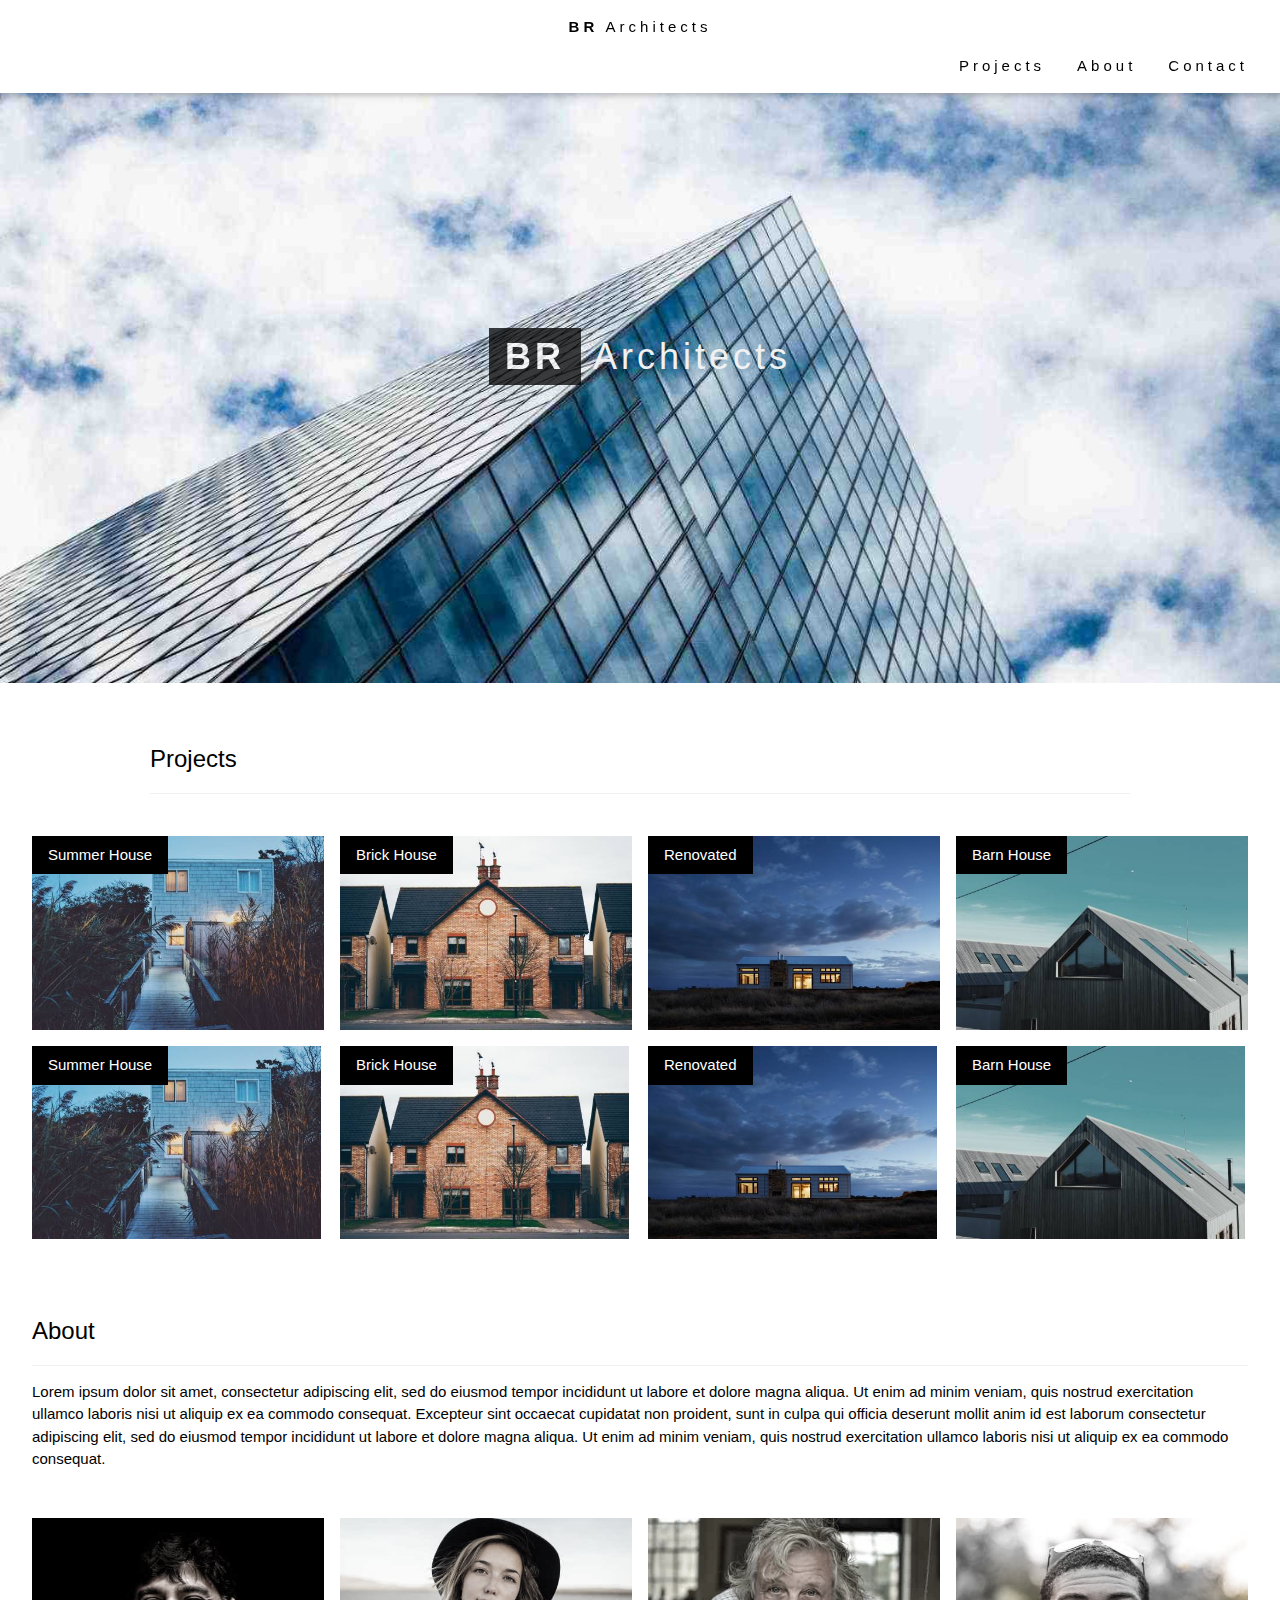
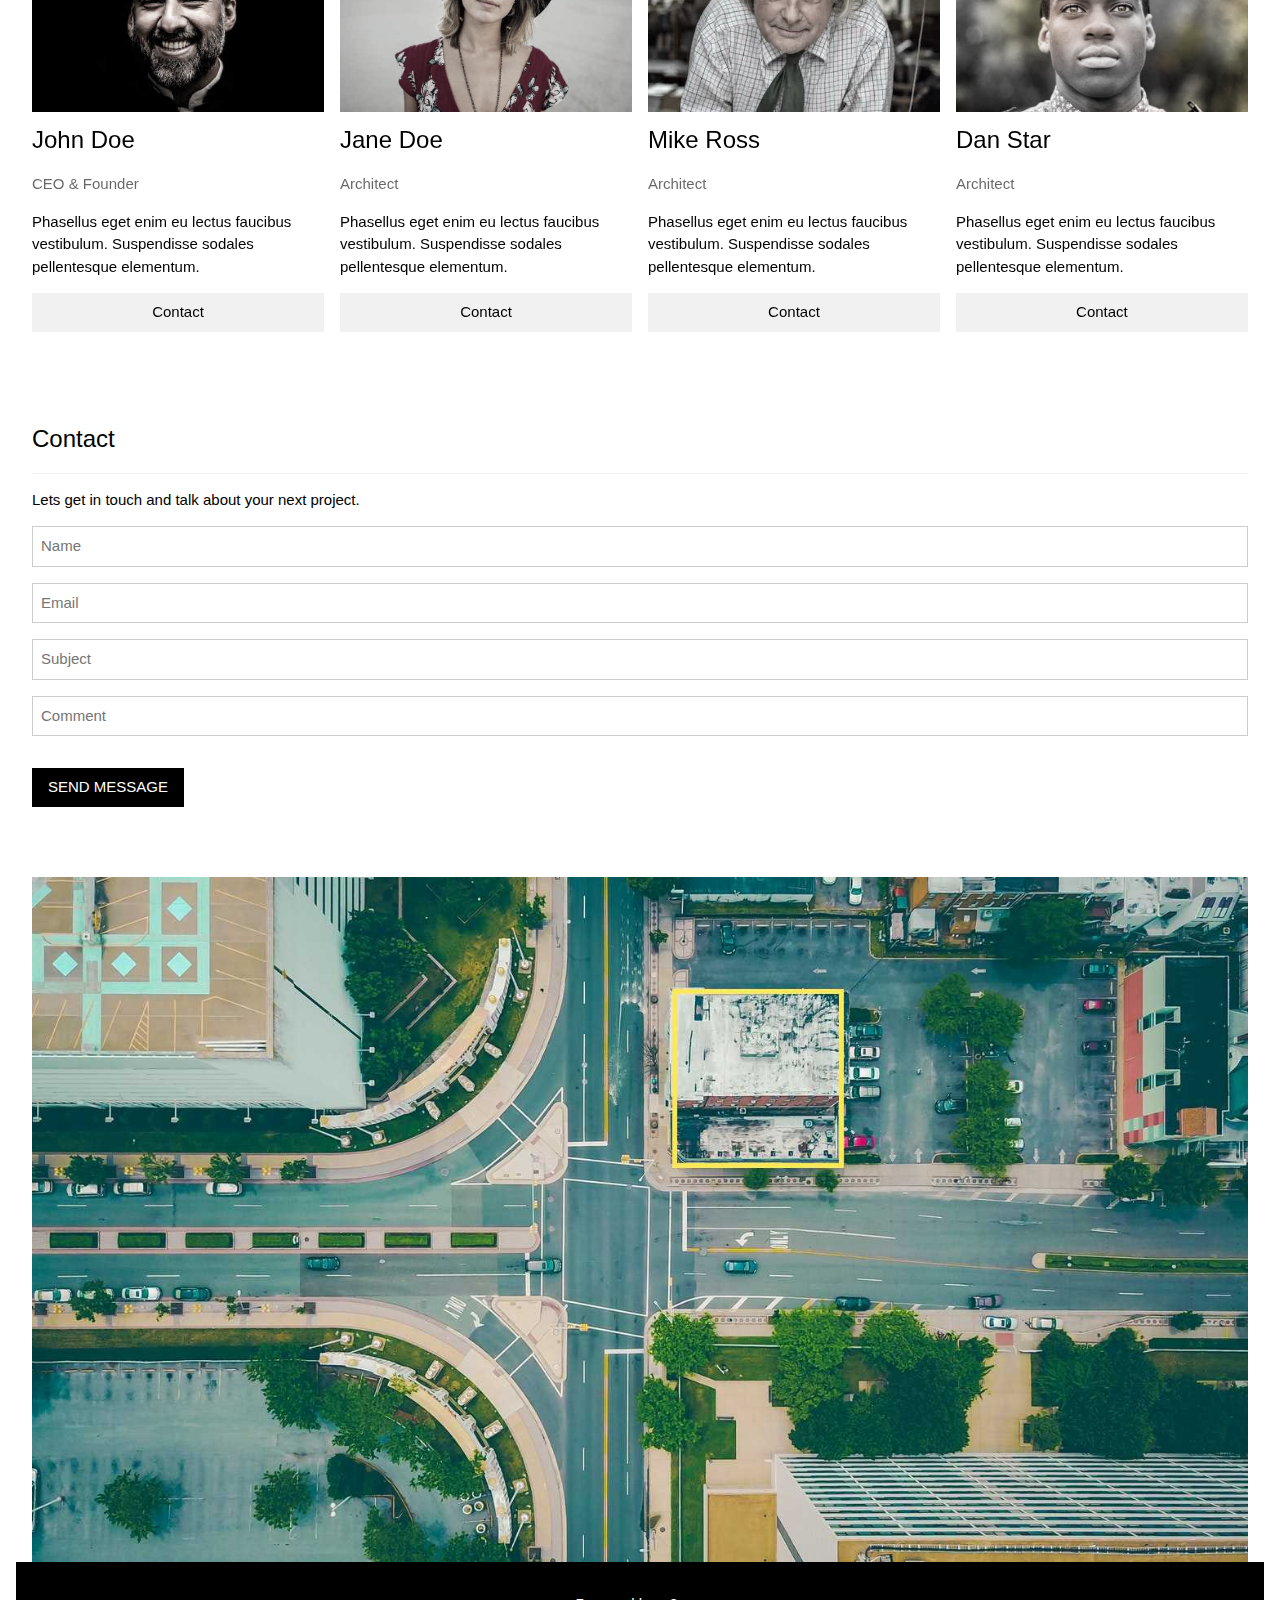
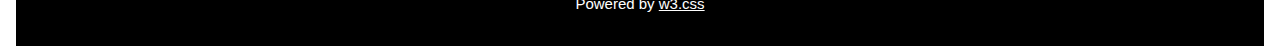
<file: exercise1/index.html>
<!DOCTYPE html>
<html>
    <head>
        <title>My CSS template</title>
        <meta charset="UTF-8">
        <meta name="viewport" content="width=device-width, initia;l-scale=1">
        <link rel="stylesheet" href="./styles/styles.css">
    </head>

    <body>


        <!-- Navbar (sit on top) -->
        <div class="w3-top">
            <div class="w3-bar w3-white w3-wide w3-padding w3-card">
                <a href="#home" class="w3-bar item w3-button"><b>BR</b> Architects</b></a>
                <!-- Float links to the right. Hide them on small screens -->
                <div class="w3-right w3-hide-small">
                    <a href="#projects" class="w3-bar-item w3-button">Projects</a>
                    <a href="#about" class="w3-bar-item w3-button">About</a>
                    <a href="#contact" class="w3-bar-item w3-button">Contact</a>
                </div>
            </div>
        </div>

        <!-- Header -->
        <header class="w3-display-container w3-content w3-wide" style="max-width:1500px;" id="home">
            <img class="w3-image" src="./images/architect.jpg" alt="Architecture" width="1500" height="800">
            <div class="w3-display-middle w3-margin-top w3-center">
              <h1 class="w3-xxlarge w3-text-white"><span class="w3-padding w3-black w3-opacity-min"><b>BR</b></span> <span class="w3-hide-small w3-text-light-grey">Architects</span></h1>
            </div>
        </header>

        <!-- Page content -->
        <div class="w3-container w3-padding32" id="max-width:1564px">

            <!-- Project Section -->
            <div class="w3-content w3-padding-32" id="projects">
                <h3 class="w3-border-bottom w3-border-light-grey w3-padding-16">Projects</h3>
            </div>

        <div class="w3-row-padding">
            <div class="w3-col l3 m6 w3-margin-bottom">
                <div class="w3-display-container">
                  <div class="w3-display-topleft w3-black w3-padding">Summer House</div>
                  <img src="./images/summerhouse.jpg" alt="House" style="width:100%">
                </div>
            </div>
            <div class="w3-col l3 m6 w3-margin-bottom">
                <div class="w3-display-container">
                  <div class="w3-display-topleft w3-black w3-padding">Brick House</div>
                  <img src="./images/brickhouse.jpg" alt="House" style="width:100%">
                </div>
            </div>
            <div class="w3-col l3 m6 w3-margin-bottom">
                <div class="w3-display-container">
                  <div class="w3-display-topleft w3-black w3-padding">Renovated</div>
                  <img src="./images/renovated.jpg" alt="House" style="width:100%">
                </div>
              </div>
            <div class="w3-col l3 m6 w3-margin-bottom">
                <div class="w3-display-container">
                  <div class="w3-display-topleft w3-black w3-padding">Barn House</div>
                  <img src="./images/barnhouse.jpg" alt="House" style="width:100%">
                </div>
            </div>
        </div>
        <div class="w3-row-padding">
            <div class="w3-col l3 m6 w3-margin-bottom">
              <div class="w3-display-container">
                <div class="w3-display-topleft w3-black w3-padding">Summer House</div>
                <img src="./images/summerhouse.jpg" alt="House" style="width:99%">
              </div>
            </div>
            <div class="w3-col l3 m6 w3-margin-bottom">
              <div class="w3-display-container">
                <div class="w3-display-topleft w3-black w3-padding">Brick House</div>
                <img src="./images/brickhouse.jpg" alt="House" style="width:99%">
              </div>
            </div>
            <div class="w3-col l3 m6 w3-margin-bottom">
              <div class="w3-display-container">
                <div class="w3-display-topleft w3-black w3-padding">Renovated</div>
                <img src="./images/renovated.jpg" alt="House" style="width:99%">
              </div>
            </div>
            <div class="w3-col l3 m6 w3-margin-bottom">
              <div class="w3-display-container">
                <div class="w3-display-topleft w3-black w3-padding">Barn House</div>
                <img src="./images/barnhouse.jpg" alt="House" style="width:99%">
              </div>
            </div>
        </div>

        <!-- About Section -->
        <div class="w3-container w3-padding-32" id="about">
            <h3 class="w3-border-bottom w3-border-light-grey w3-padding-16">About</h3>
            <p>Lorem ipsum dolor sit amet, consectetur adipiscing elit, sed do eiusmod tempor incididunt ut labore et dolore magna aliqua. Ut enim ad minim veniam, quis nostrud exercitation ullamco laboris nisi ut aliquip ex ea commodo consequat. Excepteur sint
              occaecat cupidatat non proident, sunt in culpa qui officia deserunt mollit anim id est laborum consectetur adipiscing elit, sed do eiusmod tempor incididunt ut labore et dolore magna aliqua. Ut enim ad minim veniam, quis nostrud exercitation ullamco
              laboris nisi ut aliquip ex ea commodo consequat.
            </p>
        </div>

        <div class="w3-row-padding w3-grayscale">
            <div class="w3-col l3 m6 w3-margin-bottom">
              <img src="./images/johndoe.jpg" alt="John" style="width:100%">
              <h3>John Doe</h3>
              <p class="w3-opacity">CEO & Founder</p>
              <p>Phasellus eget enim eu lectus faucibus vestibulum. Suspendisse sodales pellentesque elementum.</p>
              <p><button class="w3-button w3-light-grey w3-block">Contact</button></p>
            </div>
            <div class="w3-col l3 m6 w3-margin-bottom">
              <img src="./images/janedoe.jpg" alt="Jane" style="width:100%">
              <h3>Jane Doe</h3>
              <p class="w3-opacity">Architect</p>
              <p>Phasellus eget enim eu lectus faucibus vestibulum. Suspendisse sodales pellentesque elementum.</p>
              <p><button class="w3-button w3-light-grey w3-block">Contact</button></p>
            </div>
            <div class="w3-col l3 m6 w3-margin-bottom">
                <img src="./images/mikeross.jpg" alt="Mike" style="width:100%">
                <h3>Mike Ross</h3>
                <p class="w3-opacity">Architect</p>
                <p>Phasellus eget enim eu lectus faucibus vestibulum. Suspendisse sodales pellentesque elementum.</p>
                <p><button class="w3-button w3-light-grey w3-block">Contact</button></p>
              </div>
              <div class="w3-col l3 m6 w3-margin-bottom">
                <img src="./images/danstar.jpg" alt="Dan" style="width:100%">
                <h3>Dan Star</h3>
                <p class="w3-opacity">Architect</p>
                <p>Phasellus eget enim eu lectus faucibus vestibulum. Suspendisse sodales pellentesque elementum.</p>
                <p><button class="w3-button w3-light-grey w3-block">Contact</button></p>
              </div>
            </div>    

        <!-- Contact Section -->
        <div class="w3-container w3-padding-32" id="contact">
            <h3 class="w3-border-bottom w3-border-light-grey w3-padding-16">Contact</h3>
            <p>Lets get in touch and talk about your next project.</p>
            <form action="/action_page.php" target="_blank">
              <input class="w3-input w3-border" type="text" placeholder="Name" required name="Name">
              <input class="w3-input w3-section w3-border" type="text" placeholder="Email" required name="Email">
              <input class="w3-input w3-section w3-border" type="text" placeholder="Subject" required name="Subject">
              <input class="w3-input w3-section w3-border" type="text" placeholder="Comment" required name="Comment">
              <button class="w3-button w3-black w3-section" type="submit">
                <i class="fa fa-paper-plane"></i> SEND MESSAGE
              </button>
            </form>
        </div>
        <br>

<!-- Image of location/map -->
<div class="w3-container">
    <img src="./images/map.jpg" class="w3-image" style="width:100%">
</div>
  

<!-- End page content -->

<!-- Footer -->
<footer class="w3-center w3-black w3-padding-16">
    <p>Powered by <a href="https://www.w3schools.com/w3css/default.asp" title="W3.CSS" target="_blank" class="w3-hover-text-green">w3.css</a></p>
</footer>

        
    </body>
</html>
</file>
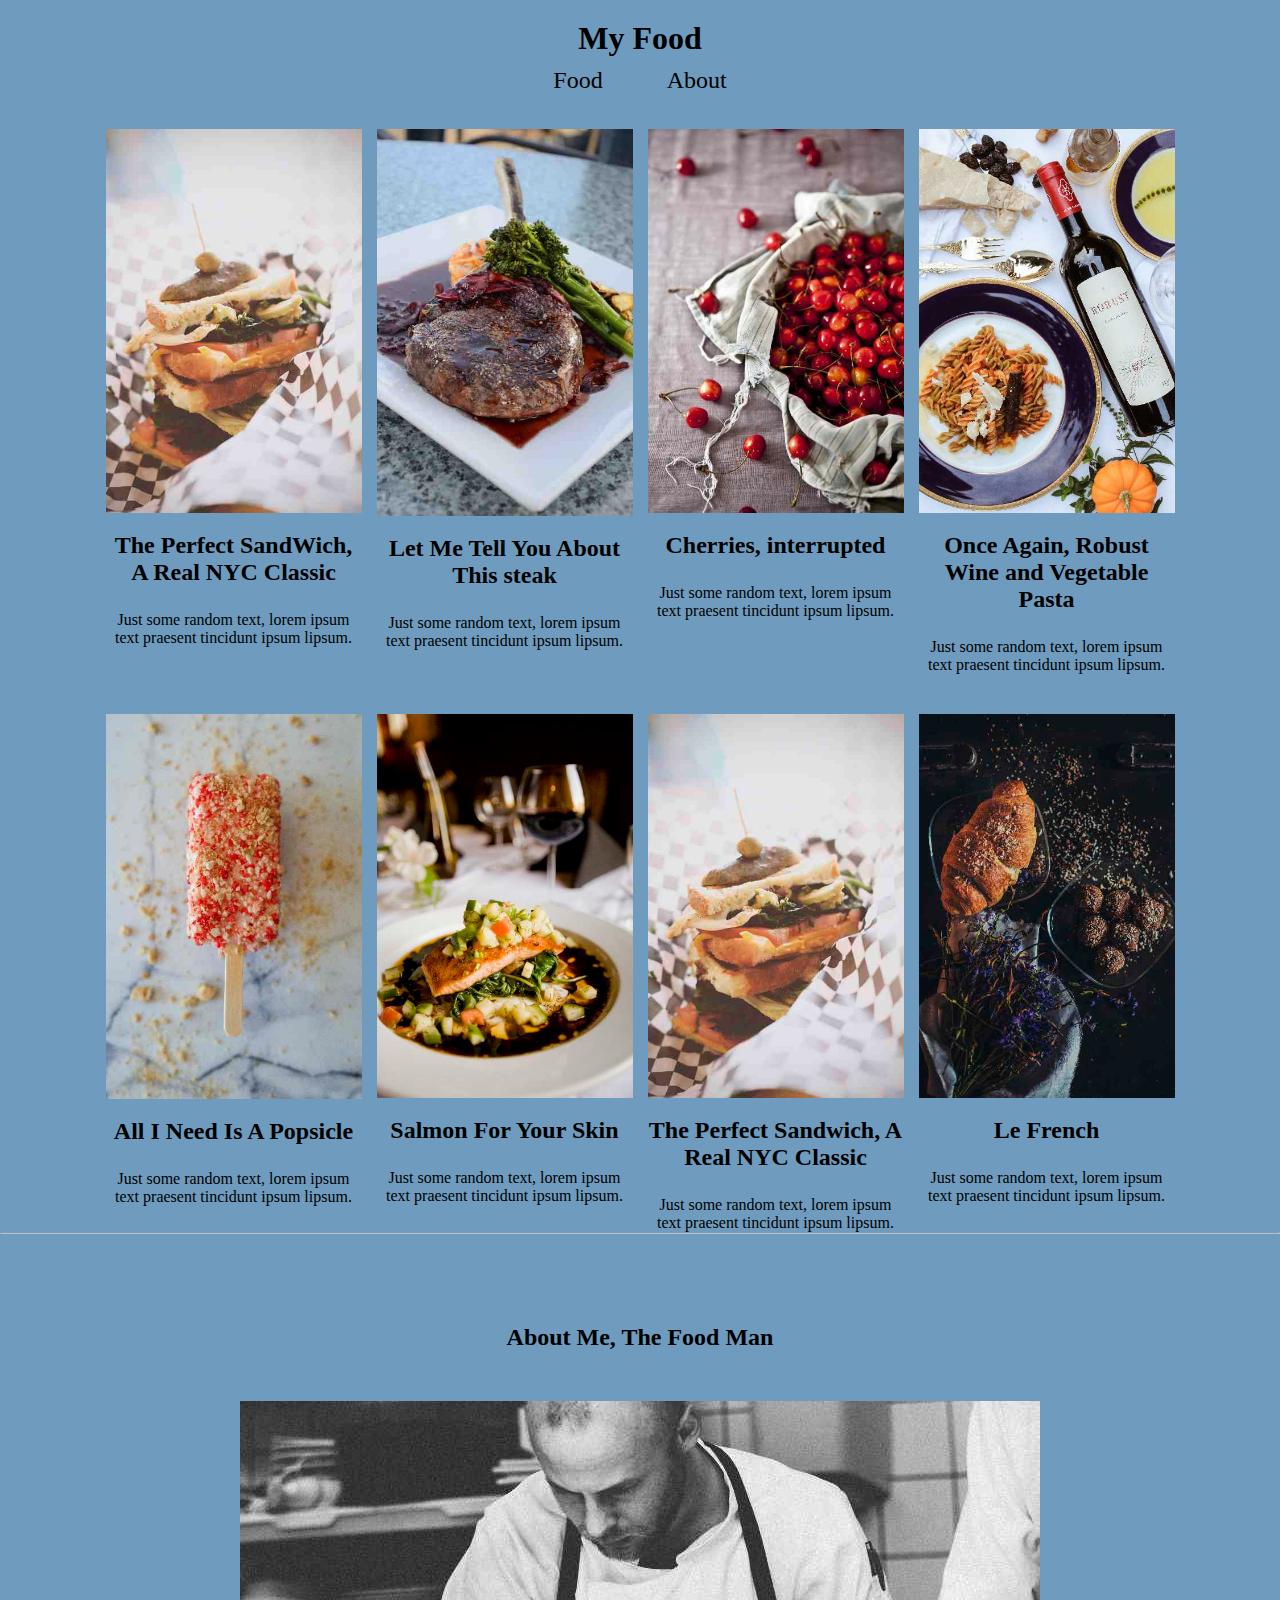
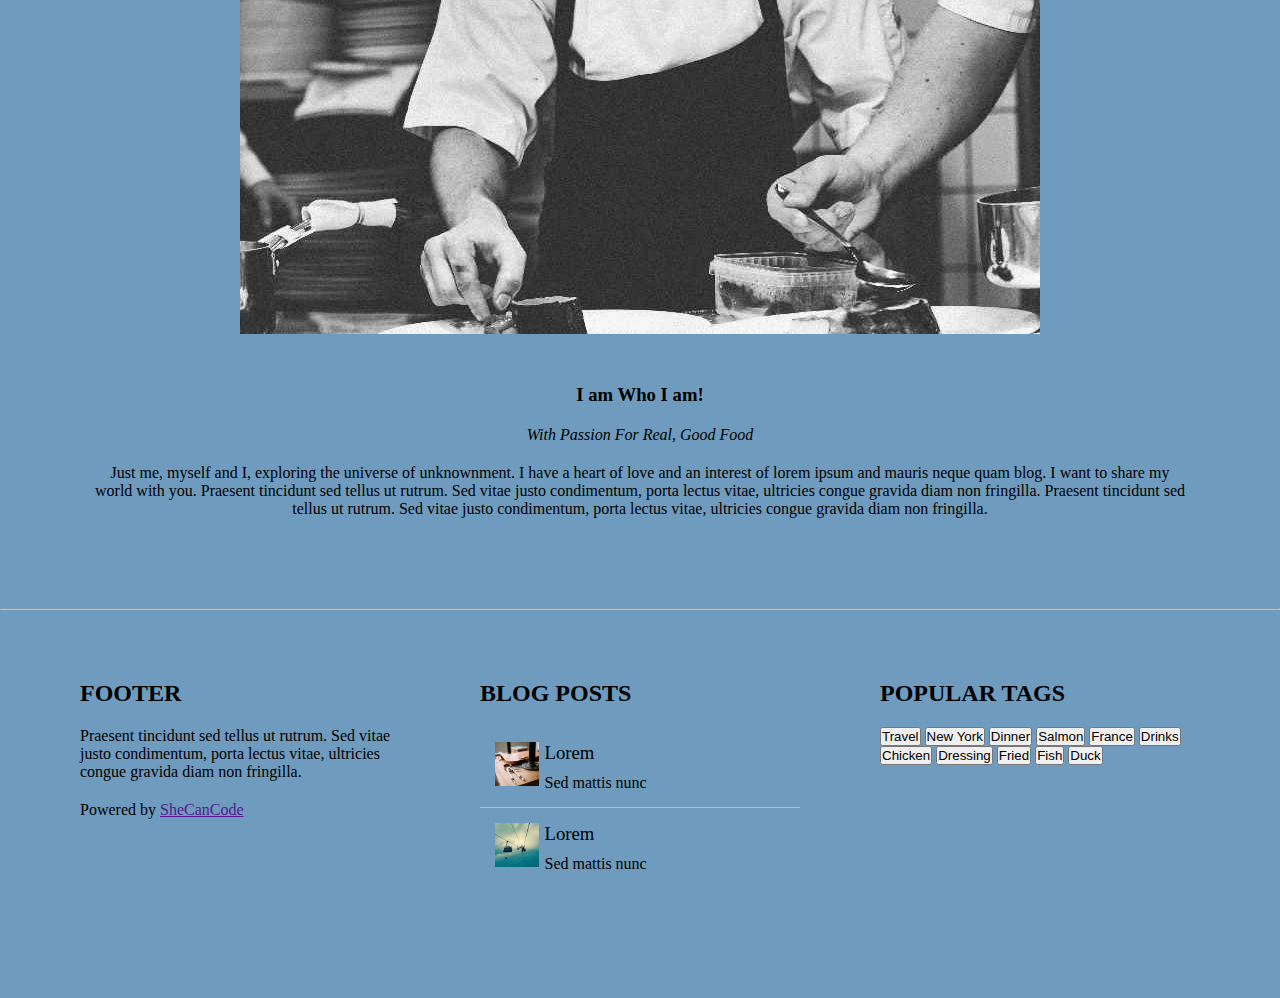
<file: My Blog/index.html>
<!DOCTYPE html>
<html>
    <head>
        <title>My Blog </title>
        <link rel="stylesheet" href="./styles/style.css"/>
        <link rel="stylesheet" href="./styles/footer.css"/>

    </head>
    <body>
        <!-- The navigation bar -->
        <div id="header">
            <h1> My Food</h1>
            <nav>
                <a href="">Food</a>
                <a href="">About</a>
            </nav>
        </div>


        <!-- Food List section-->
        <section id="food-section">
            <div id="list-items">
                <div id="first-card" class="card">
                    <img src="./images/sandwich.jpg" alt=""/>
                    <h2>The Perfect SandWich, A Real NYC Classic</h2>
                    <p>Just some random text, lorem ipsum text praesent tincidunt ipsum lipsum.</p>
                </div>
                <div class="card">
                    <img src="./images/steak.jpg" alt=""/>
                    <h2>Let Me Tell You About This steak</h2>
                    <p>Just some random text, lorem ipsum text praesent tincidunt ipsum lipsum.</p>
                </div>
                <div class="card">
                    <img src="./images/cherries.jpg" alt=""/>
                    <h2>Cherries, interrupted</h2>
                    <p>Just some random text, lorem ipsum text praesent tincidunt ipsum lipsum.</p>
                </div>
                <div class="card">
                    <img src="./images/wine.jpg" alt=""/>
                    <h2>Once Again, Robust Wine and Vegetable Pasta</h2>
                    <p>Just some random text, lorem ipsum text praesent tincidunt ipsum lipsum.</p>
                </div>
                <div class="card">
                    <img src="./images/popsicle.jpg" alt=""/>
                    <h2>All I Need Is A Popsicle</h2>
                    <p>Just some random text, lorem ipsum text praesent tincidunt ipsum lipsum.</p>
                </div>
                <div class="card">
                    <img src="./images/salmon.jpg" alt="" />
					<h2>Salmon For Your Skin</h2>
					<p>Just some random text, lorem ipsum text praesent tincidunt ipsum lipsum.</p>

                </div>
                <div class="card">
					<img src="./images/sandwich.jpg" alt="" />
					<h2>The Perfect Sandwich, A Real NYC Classic</h2>
					<p>Just some random text, lorem ipsum text praesent tincidunt ipsum lipsum.</p>
				</div>	
				<div class="card">
					<img src="./images/croissant.jpg" alt="" />
					<h2>Le French</h2>
					<p>Just some random text, lorem ipsum text praesent tincidunt ipsum lipsum.</p>
				</div>
            </div>
        </section>

		<hr style="opacity: 0.5; "/>



        <!-- ABOUT US SECTION -->
        <section id="about-section">
            <h2>About Me, The Food Man</h2>
            <img src="./images/chef.jpg" alt="Chefs cooking some tea"/>
            <div class="about-description">
                <h3> I am Who I am!</h3>
                <i>With Passion For Real, Good Food</i>
                <p> Just me, myself and I, exploring the universe of unknownment. I have a heart of  love and an interest of lorem ipsum and mauris neque quam blog. I want to share my world with you. Praesent tincidunt sed tellus ut rutrum. Sed vitae justo condimentum, porta lectus vitae, ultricies congue gravida diam non fringilla. Praesent tincidunt sed tellus ut rutrum. Sed vitae justo condimentum, porta lectus vitae, ultricies congue gravida diam non fringilla.
				</p>	
			</div>
		</section>


        <!-- FOOTER PART-->
        <hr style="opacity: 0.5;"/>
        <footer>
            <div class="first-part">
                <h2>FOOTER</h2>
                <p>Praesent tincidunt sed tellus ut rutrum. Sed vitae justo condimentum, porta lectus vitae, ultricies congue gravida diam non fringilla.</p>
                <p>
                        Powered by <a href="">SheCanCode</a>
                </p>
            </div>
            <div class="second-part">
				<h2>BLOG POSTS</h2>
				<div class="blogs">
					<div style="border-bottom: 1px solid rgb(185, 185, 185);">
						<img src="./images/workshop.jpg" alt="" />
						<div >
							<h3>Lorem</h3>
							<p>Sed mattis nunc</p>
						</div>
					</div>
					<div>
						<img src="./images/gondol.jpg" alt="" />
						<div>
							<h3>Lorem</h3>
							<p>Sed mattis nunc</p>
						</div>
					</div>
				</div>
			</div>
            <div class="third-part">
                <h2>POPULAR TAGS</h2>
                <div>
                    <button>Travel</button>
						<button>New York</button>
						<button>Dinner</button>
						<button>Salmon</button>
						<button>France</button>
						<button>Drinks</button>
						<button>Chicken</button>
						<button>Dressing</button>
						<button>Fried</button>
						<button>Fish</button>
						<button>Duck</button>
                </div>
            </div>
        </footer>
    </body>
		
		
		
		
								
</html>
</file>
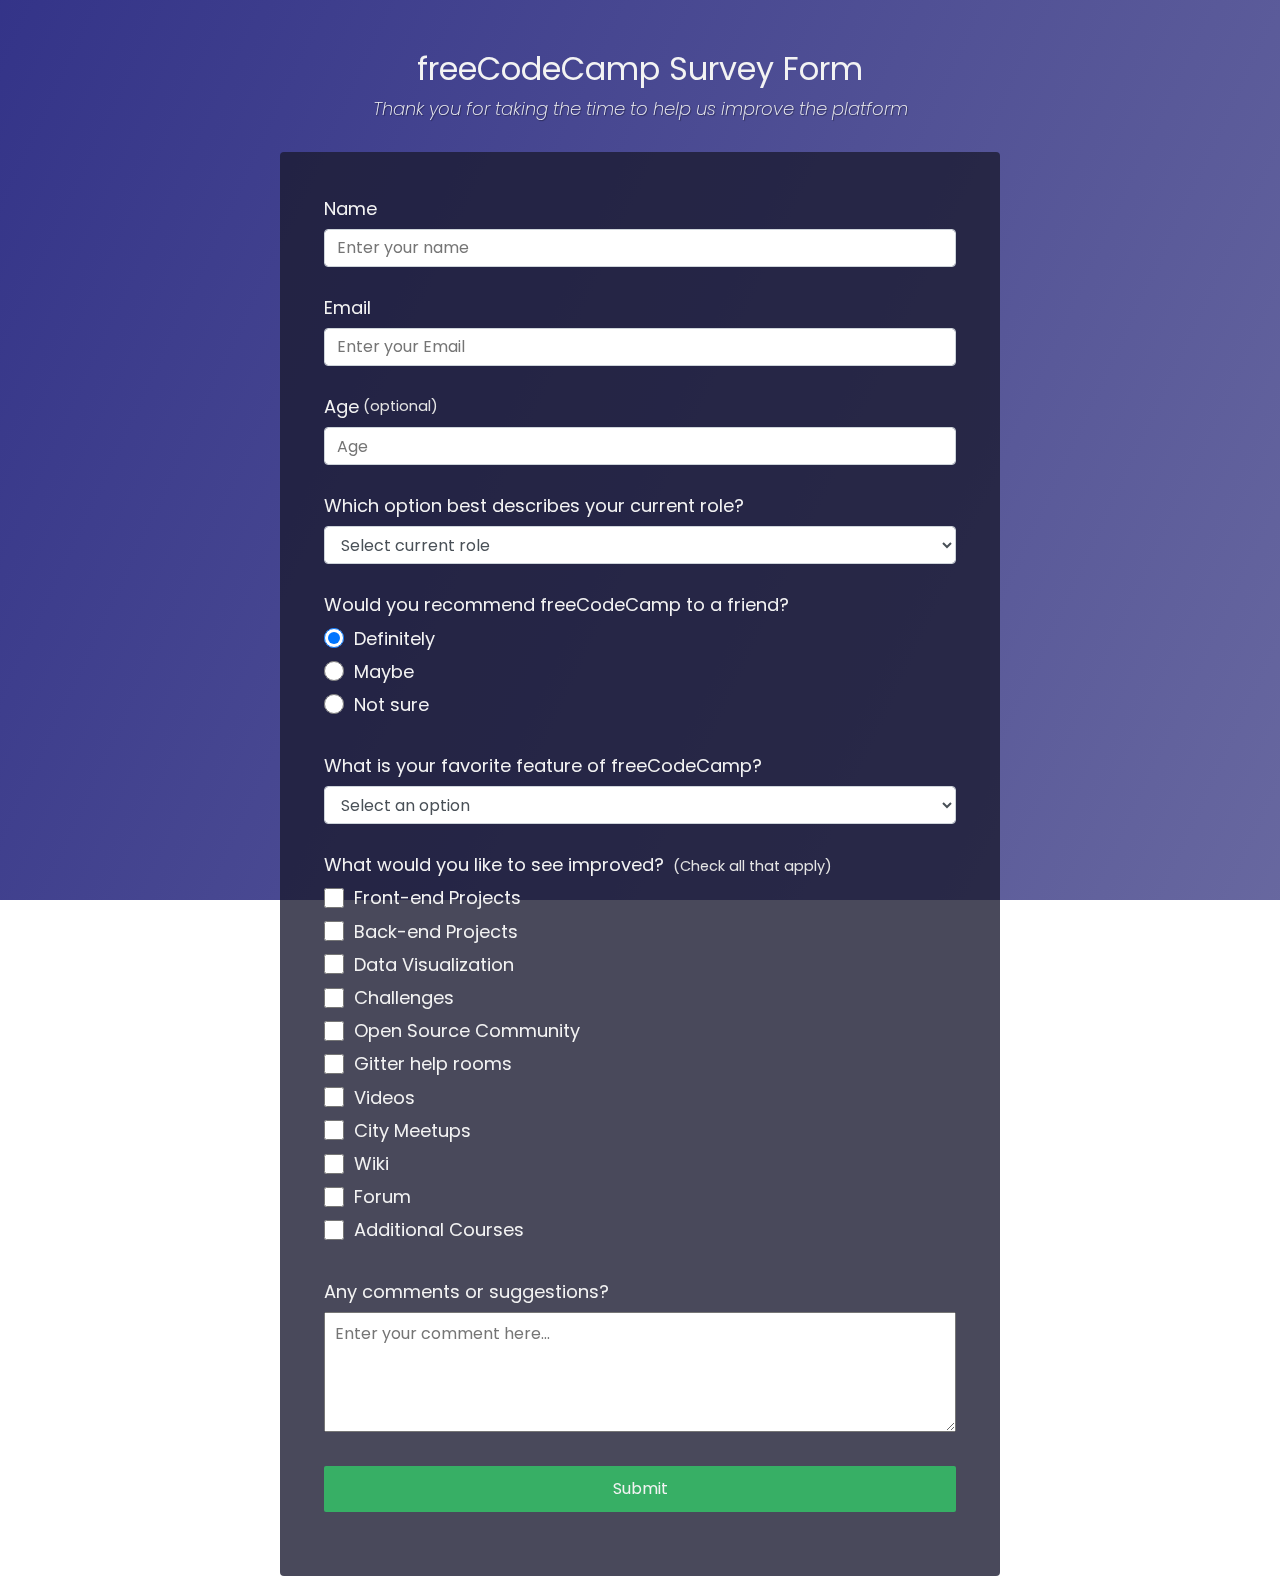
<file: Survey-project/hi.html>
<!DOCTYPE html>
<html>
  <head>
    <link rel="stylesheet" href="hi.css" />
  </head>
  <body>
    <div class="container">
      <header class="header">
        <h1 id="title" class="text-center">freeCodeCamp Survey Form</h1>
        <p id="description" class="description text-center">
          Thank you for taking the time to help us improve the platform
        </p>
      </header>
      <form id="survey-form">
        <div class="form-group">
          <label id="name-label" for="name">Name</label>
          <input
            type="text"
            name="name"
            id="name"
            class="form-control"
            placeholder="Enter your name"
            required
          />
        </div>
        <div class="form-group">
          <label id="email-label" for="email">Email</label>
          <input
            type="email"
            name="email"
            id="email"
            class="form-control"
            placeholder="Enter your Email"
            required
          />
        </div>
        <div class="form-group">
          <label id="number-label" for="number"
            >Age<span class="clue">(optional)</span></label
          >
          <input
            type="number"
            name="age"
            id="number"
            min="10"
            max="99"
            class="form-control"
            placeholder="Age"
          />
        </div>
        <div class="form-group">
          <p>Which option best describes your current role?</p>
          <select id="dropdown" name="role" class="form-control" required>
            <option disabled selected value>Select current role</option>
            <option value="student">Student</option>
            <option value="job">Full Time Job</option>
            <option value="learner">Full Time Learner</option>
            <option value="preferNo">Prefer not to say</option>
            <option value="other">Other</option>
          </select>
        </div>

        <div class="form-group">
          <p>Would you recommend freeCodeCamp to a friend?</p>
          <label>
            <input
              name="user-recommend"
              value="definitely"
              type="radio"
              class="input-radio"
              checked
            />Definitely</label
          >
          <label>
            <input
              name="user-recommend"
              value="maybe"
              type="radio"
              class="input-radio"
            />Maybe</label
          >

          <label
            ><input
              name="user-recommend"
              value="not-sure"
              type="radio"
              class="input-radio"
            />Not sure</label
          >
        </div>

        <div class="form-group">
          <p>What is your favorite feature of freeCodeCamp?</p>
          <select id="most-like" name="mostLike" class="form-control" required>
            <option disabled selected value>Select an option</option>
            <option value="challenges">Challenges</option>
            <option value="projects">Projects</option>
            <option value="community">Community</option>
            <option value="openSource">Open Source</option>
          </select>
        </div>

        <div class="form-group">
          <p>
            What would you like to see improved?
            <span class="clue">(Check all that apply)</span>
          </p>

          <label
            ><input
              name="prefer"
              value="front-end-projects"
              type="checkbox"
              class="input-checkbox"
            />Front-end Projects</label
          >
          <label>
            <input
              name="prefer"
              value="back-end-projects"
              type="checkbox"
              class="input-checkbox"
            />Back-end Projects</label
          >
          <label
            ><input
              name="prefer"
              value="data-visualization"
              type="checkbox"
              class="input-checkbox"
            />Data Visualization</label
          >
          <label
            ><input
              name="prefer"
              value="challenges"
              type="checkbox"
              class="input-checkbox"
            />Challenges</label
          >
          <label
            ><input
              name="prefer"
              value="open-source-community"
              type="checkbox"
              class="input-checkbox"
            />Open Source Community</label
          >
          <label
            ><input
              name="prefer"
              value="gitter-help-rooms"
              type="checkbox"
              class="input-checkbox"
            />Gitter help rooms</label
          >
          <label
            ><input
              name="prefer"
              value="videos"
              type="checkbox"
              class="input-checkbox"
            />Videos</label
          >
          <label
            ><input
              name="prefer"
              value="city-meetups"
              type="checkbox"
              class="input-checkbox"
            />City Meetups</label
          >
          <label
            ><input
              name="prefer"
              value="wiki"
              type="checkbox"
              class="input-checkbox"
            />Wiki</label
          >
          <label
            ><input
              name="prefer"
              value="forum"
              type="checkbox"
              class="input-checkbox"
            />Forum</label
          >
          <label
            ><input
              name="prefer"
              value="additional-courses"
              type="checkbox"
              class="input-checkbox"
            />Additional Courses</label
          >
        </div>

        <div class="form-group">
          <p>Any comments or suggestions?</p>
          <textarea
            id="comments"
            class="input-textarea"
            name="comment"
            placeholder="Enter your comment here..."
          ></textarea>
        </div>

        <div class="form-group">
          <button type="submit" id="submit" class="submit-button">
            Submit
          </button>
        </div>
      </form>
    </div>
  </body>
</html>
</file>
<file: exercise1/styles/styles.css>
html{
    box-sizing: border-box;
}*,*::before, *::after{box-sizing: inherit;}

html{
    -ms-text-size-adjust: 100%;-webkit-text-size-adjust: 100%;
}

body {
    margin: 0;
}

article, aside, details, figcaption, 
figure, footer, header, main, menu, nav, section{
    display: block;
} 

summary{
    display: list-item;
}
audio,canvas,progress,video {
    display: inline-block;
}
progress {
    vertical-align: baseline;
}
audio:not([controls]) {
    display: none;
    height: 0;
}
[hidden], template{
    display: none;
}
a {
    background-color: transparent;
}
a:active, a:hover{
    outline-width: 0;
}
abbr[title] {
    border-bottom: none;
    text-decoration: underline;
    text-decoration: underline dotted;
}
b, strong {
    font-weight: bolder;
}
dfn{
    font-style: italic;
}
mark {
    background: #ff0;
    color: #000;
}
small {
    font-size: 80%;
}
sub, sup {
    font-size: 75%;
    line-height: 0;
    position: relative;
    vertical-align: baseline;
}
sub {
    bottom: -0.25em;
}
sup {
    top: -0.5em;
}
figure{
    margin: 1em 40px;
}
img{
    border-style: none;
}
code, kbd, pre,samp {
    font-family: monospace;
    font-size: 1em;
}
hr{
    box-sizing: content-box;
    height: 0;
    overflow: visible;
}
button,input, select, textarea, optgroup{
    font: inherit;
    margin: 0;
}
optgroup {
    font-weight: bold;
}
button, input {
    overflow: visible;
}
button,select{
    text-transform: none;
}
button, [type=button], [type=reset], [type=submit] {
    -webkit-appearance: button;
}


button::-moz-focus-inner,[type=button]::-moz-focus-inner,[type=reset]::-moz-focus-inner,[type=submit]::-moz-focus-inner{border-style:none;padding:0}
button:-moz-focusring,[type=button]:-moz-focusring,[type=reset]:-moz-focusring,[type=submit]:-moz-focusring{outline:1px dotted ButtonText}
fieldset{border:1px solid #c0c0c0;margin:0 2px;padding:.35em .625em .75em}
legend{color:inherit;display:table;max-width:100%;padding:0;white-space:normal}textarea{overflow:auto}
[type=checkbox],[type=radio]{padding:0}
[type=number]::-webkit-inner-spin-button,[type=number]::-webkit-outer-spin-button{height:auto}
[type=search]{-webkit-appearance:textfield;outline-offset:-2px}
[type=search]::-webkit-search-decoration{-webkit-appearance:none}
::-webkit-file-upload-button{-webkit-appearance:button;font:inherit}
/* End extract */
html,body{font-family:Verdana,sans-serif;font-size:15px;line-height:1.5}html{overflow-x:hidden}
h1{font-size:36px}h2{font-size:30px}h3{font-size:24px}h4{font-size:20px}h5{font-size:18px}h6{font-size:16px}
.w3-serif{font-family:serif}.w3-sans-serif{font-family:sans-serif}.w3-cursive{font-family:cursive}.w3-monospace{font-family:monospace}
h1,h2,h3,h4,h5,h6{font-family:"Segoe UI",Arial,sans-serif;font-weight:400;margin:10px 0}.w3-wide{letter-spacing:4px}
hr{border:0;border-top:1px solid #eee;margin:20px 0}
.w3-image{max-width:100%;height:auto}img{vertical-align:middle}a{color:inherit}
.w3-table,.w3-table-all{border-collapse:collapse;border-spacing:0;width:100%;display:table}.w3-table-all{border:1px solid #ccc}
.w3-bordered tr,.w3-table-all tr{border-bottom:1px solid #ddd}.w3-striped tbody tr:nth-child(even){background-color:#f1f1f1}
.w3-table-all tr:nth-child(odd){background-color:#fff}.w3-table-all tr:nth-child(even){background-color:#f1f1f1}
.w3-hoverable tbody tr:hover,.w3-ul.w3-hoverable li:hover{background-color:#ccc}.w3-centered tr th,.w3-centered tr td{text-align:center}
.w3-table td,.w3-table th,.w3-table-all td,.w3-table-all th{padding:8px 8px;display:table-cell;text-align:left;vertical-align:top}
.w3-table th:first-child,.w3-table td:first-child,.w3-table-all th:first-child,.w3-table-all td:first-child{padding-left:16px}
.w3-btn,.w3-button{border:none;display:inline-block;padding:8px 16px;vertical-align:middle;overflow:hidden;text-decoration:none;color:inherit;background-color:inherit;text-align:center;cursor:pointer;white-space:nowrap}
.w3-btn:hover{box-shadow:0 8px 16px 0 rgba(0,0,0,0.2),0 6px 20px 0 rgba(0,0,0,0.19)}
.w3-btn,.w3-button{-webkit-touch-callout:none;-webkit-user-select:none;-khtml-user-select:none;-moz-user-select:none;-ms-user-select:none;user-select:none}   
.w3-disabled,.w3-btn:disabled,.w3-button:disabled{cursor:not-allowed;opacity:0.3}.w3-disabled *,:disabled *{pointer-events:none}
.w3-btn.w3-disabled:hover,.w3-btn:disabled:hover{box-shadow:none}
.w3-badge,.w3-tag{background-color:#000;color:#fff;display:inline-block;padding-left:8px;padding-right:8px;text-align:center}.w3-badge{border-radius:50%}
.w3-ul{list-style-type:none;padding:0;margin:0}.w3-ul li{padding:8px 16px;border-bottom:1px solid #ddd}.w3-ul li:last-child{border-bottom:none}
.w3-tooltip,.w3-display-container{position:relative}.w3-tooltip .w3-text{display:none}.w3-tooltip:hover .w3-text{display:inline-block}
.w3-ripple:active{opacity:0.5}.w3-ripple{transition:opacity 0s}
.w3-input{padding:8px;display:block;border:none;border-bottom:1px solid #ccc;width:100%}
.w3-select{padding:9px 0;width:100%;border:none;border-bottom:1px solid #ccc}
.w3-dropdown-click,.w3-dropdown-hover{position:relative;display:inline-block;cursor:pointer}
.w3-dropdown-hover:hover .w3-dropdown-content{display:block}
.w3-dropdown-hover:first-child,.w3-dropdown-click:hover{background-color:#ccc;color:#000}
.w3-dropdown-hover:hover > .w3-button:first-child,.w3-dropdown-click:hover > .w3-button:first-child{background-color:#ccc;color:#000}
.w3-dropdown-content{cursor:auto;color:#000;background-color:#fff;display:none;position:absolute;min-width:160px;margin:0;padding:0;z-index:1}
.w3-check,.w3-radio{width:24px;height:24px;position:relative;top:6px}
.w3-sidebar{height:100%;width:200px;background-color:#fff;position:fixed!important;z-index:1;overflow:auto}
.w3-bar-block .w3-dropdown-hover,.w3-bar-block .w3-dropdown-click{width:100%}
.w3-bar-block .w3-dropdown-hover .w3-dropdown-content,.w3-bar-block .w3-dropdown-click .w3-dropdown-content{min-width:100%}
.w3-bar-block .w3-dropdown-hover .w3-button,.w3-bar-block .w3-dropdown-click .w3-button{width:100%;text-align:left;padding:8px 16px}
.w3-main,#main{transition:margin-left .4s}
.w3-modal{z-index:3;display:none;padding-top:100px;position:fixed;left:0;top:0;width:100%;height:100%;overflow:auto;background-color:rgb(0,0,0);background-color:rgba(0,0,0,0.4)}
.w3-modal-content{margin:auto;background-color:#fff;position:relative;padding:0;outline:0;width:600px}
.w3-bar{width:100%;overflow:hidden}.w3-center .w3-bar{display:inline-block;width:auto}
.w3-bar .w3-bar-item{padding:8px 16px;float:left;width:auto;border:none;display:block;outline:0}
.w3-bar .w3-dropdown-hover,.w3-bar .w3-dropdown-click{position:static;float:left}
.w3-bar .w3-button{white-space:normal}
.w3-bar-block .w3-bar-item{width:100%;display:block;padding:8px 16px;text-align:left;border:none;white-space:normal;float:none;outline:0}
.w3-bar-block.w3-center .w3-bar-item{text-align:center}.w3-block{display:block;width:100%}
.w3-responsive{display:block;overflow-x:auto}
.w3-container:after,.w3-container:before,.w3-panel:after,.w3-panel:before,.w3-row:after,.w3-row:before,.w3-row-padding:after,.w3-row-padding:before,
.w3-cell-row:before,.w3-cell-row:after,.w3-clear:after,.w3-clear:before,.w3-bar:before,.w3-bar:after{content:"";display:table;clear:both}
.w3-col,.w3-half,.w3-third,.w3-twothird,.w3-threequarter,.w3-quarter{float:left;width:100%}
.w3-col.s1{width:8.33333%}.w3-col.s2{width:16.66666%}.w3-col.s3{width:24.99999%}.w3-col.s4{width:33.33333%}
.w3-col.s5{width:41.66666%}.w3-col.s6{width:49.99999%}.w3-col.s7{width:58.33333%}.w3-col.s8{width:66.66666%}
.w3-col.s9{width:74.99999%}.w3-col.s10{width:83.33333%}.w3-col.s11{width:91.66666%}.w3-col.s12{width:99.99999%}
@media (min-width:601px){.w3-col.m1{width:8.33333%}.w3-col.m2{width:16.66666%}.w3-col.m3,.w3-quarter{width:24.99999%}.w3-col.m4,.w3-third{width:33.33333%}
.w3-col.m5{width:41.66666%}.w3-col.m6,.w3-half{width:49.99999%}.w3-col.m7{width:58.33333%}.w3-col.m8,.w3-twothird{width:66.66666%}
.w3-col.m9,.w3-threequarter{width:74.99999%}.w3-col.m10{width:83.33333%}.w3-col.m11{width:91.66666%}.w3-col.m12{width:99.99999%}}
@media (min-width:993px){.w3-col.l1{width:8.33333%}.w3-col.l2{width:16.66666%}.w3-col.l3{width:24.99999%}.w3-col.l4{width:33.33333%}
.w3-col.l5{width:41.66666%}.w3-col.l6{width:49.99999%}.w3-col.l7{width:58.33333%}.w3-col.l8{width:66.66666%}
.w3-col.l9{width:74.99999%}.w3-col.l10{width:83.33333%}.w3-col.l11{width:91.66666%}.w3-col.l12{width:99.99999%}}
.w3-rest{overflow:hidden}.w3-stretch{margin-left:-16px;margin-right:-16px}
.w3-content,.w3-auto{margin-left:auto;margin-right:auto}.w3-content{max-width:980px}.w3-auto{max-width:1140px}
.w3-cell-row{display:table;width:100%}.w3-cell{display:table-cell}
.w3-cell-top{vertical-align:top}.w3-cell-middle{vertical-align:middle}.w3-cell-bottom{vertical-align:bottom}
.w3-hide{display:none!important}.w3-show-block,.w3-show{display:block!important}.w3-show-inline-block{display:inline-block!important}
@media (max-width:1205px){.w3-auto{max-width:95%}}
@media (max-width:600px){.w3-modal-content{margin:0 10px;width:auto!important}.w3-modal{padding-top:30px}
.w3-dropdown-hover.w3-mobile .w3-dropdown-content,.w3-dropdown-click.w3-mobile .w3-dropdown-content{position:relative}	
.w3-hide-small{display:none!important}.w3-mobile{display:block;width:100%!important}.w3-bar-item.w3-mobile,.w3-dropdown-hover.w3-mobile,.w3-dropdown-click.w3-mobile{text-align:center}
.w3-dropdown-hover.w3-mobile,.w3-dropdown-hover.w3-mobile .w3-btn,.w3-dropdown-hover.w3-mobile .w3-button,.w3-dropdown-click.w3-mobile,.w3-dropdown-click.w3-mobile .w3-btn,.w3-dropdown-click.w3-mobile .w3-button{width:100%}}
@media (max-width:768px){.w3-modal-content{width:500px}.w3-modal{padding-top:50px}}
@media (min-width:993px){.w3-modal-content{width:900px}.w3-hide-large{display:none!important}.w3-sidebar.w3-collapse{display:block!important}}
@media (max-width:992px) and (min-width:601px){.w3-hide-medium{display:none!important}}
@media (max-width:992px){.w3-sidebar.w3-collapse{display:none}.w3-main{margin-left:0!important;margin-right:0!important}.w3-auto{max-width:100%}}
.w3-top,.w3-bottom{position:fixed;width:100%;z-index:1}.w3-top{top:0}.w3-bottom{bottom:0}
.w3-overlay{position:fixed;display:none;width:100%;height:100%;top:0;left:0;right:0;bottom:0;background-color:rgba(0,0,0,0.5);z-index:2}
.w3-display-topleft{position:absolute;left:0;top:0}.w3-display-topright{position:absolute;right:0;top:0}
.w3-display-bottomleft{position:absolute;left:0;bottom:0}.w3-display-bottomright{position:absolute;right:0;bottom:0}
.w3-display-middle{position:absolute;top:50%;left:50%;transform:translate(-50%,-50%);-ms-transform:translate(-50%,-50%)}
.w3-display-left{position:absolute;top:50%;left:0%;transform:translate(0%,-50%);-ms-transform:translate(-0%,-50%)}
.w3-display-right{position:absolute;top:50%;right:0%;transform:translate(0%,-50%);-ms-transform:translate(0%,-50%)}
.w3-display-topmiddle{position:absolute;left:50%;top:0;transform:translate(-50%,0%);-ms-transform:translate(-50%,0%)}
.w3-display-bottommiddle{position:absolute;left:50%;bottom:0;transform:translate(-50%,0%);-ms-transform:translate(-50%,0%)}
.w3-display-container:hover .w3-display-hover{display:block}.w3-display-container:hover span.w3-display-hover{display:inline-block}.w3-display-hover{display:none}
.w3-display-position{position:absolute}
.w3-circle{border-radius:50%}
.w3-round-small{border-radius:2px}.w3-round,.w3-round-medium{border-radius:4px}.w3-round-large{border-radius:8px}.w3-round-xlarge{border-radius:16px}.w3-round-xxlarge{border-radius:32px}
.w3-row-padding,.w3-row-padding>.w3-half,.w3-row-padding>.w3-third,.w3-row-padding>.w3-twothird,.w3-row-padding>.w3-threequarter,.w3-row-padding>.w3-quarter,.w3-row-padding>.w3-col{padding:0 8px}
.w3-container,.w3-panel{padding:0.01em 16px}.w3-panel{margin-top:16px;margin-bottom:16px}
.w3-code,.w3-codespan{font-family:Consolas,"courier new";font-size:16px}
.w3-code{width:auto;background-color:#fff;padding:8px 12px;border-left:4px solid #4CAF50;word-wrap:break-word}
.w3-codespan{color:crimson;background-color:#f1f1f1;padding-left:4px;padding-right:4px;font-size:110%}
.w3-card,.w3-card-2{box-shadow:0 2px 5px 0 rgba(0,0,0,0.16),0 2px 10px 0 rgba(0,0,0,0.12)}
.w3-card-4,.w3-hover-shadow:hover{box-shadow:0 4px 10px 0 rgba(0,0,0,0.2),0 4px 20px 0 rgba(0,0,0,0.19)}
.w3-spin{animation:w3-spin 2s infinite linear}@keyframes w3-spin{0%{transform:rotate(0deg)}100%{transform:rotate(359deg)}}
.w3-animate-fading{animation:fading 10s infinite}@keyframes fading{0%{opacity:0}50%{opacity:1}100%{opacity:0}}
.w3-animate-opacity{animation:opac 0.8s}@keyframes opac{from{opacity:0} to{opacity:1}}
.w3-animate-top{position:relative;animation:animatetop 0.4s}@keyframes animatetop{from{top:-300px;opacity:0} to{top:0;opacity:1}}
.w3-animate-left{position:relative;animation:animateleft 0.4s}@keyframes animateleft{from{left:-300px;opacity:0} to{left:0;opacity:1}}
.w3-animate-right{position:relative;animation:animateright 0.4s}@keyframes animateright{from{right:-300px;opacity:0} to{right:0;opacity:1}}
.w3-animate-bottom{position:relative;animation:animatebottom 0.4s}@keyframes animatebottom{from{bottom:-300px;opacity:0} to{bottom:0;opacity:1}}
.w3-animate-zoom {animation:animatezoom 0.6s}@keyframes animatezoom{from{transform:scale(0)} to{transform:scale(1)}}
.w3-animate-input{transition:width 0.4s ease-in-out}.w3-animate-input:focus{width:100%!important}
.w3-opacity,.w3-hover-opacity:hover{opacity:0.60}.w3-opacity-off,.w3-hover-opacity-off:hover{opacity:1}
.w3-opacity-max{opacity:0.25}.w3-opacity-min{opacity:0.75}
.w3-greyscale-max,.w3-grayscale-max,.w3-hover-greyscale:hover,.w3-hover-grayscale:hover{filter:grayscale(100%)}
.w3-greyscale,.w3-grayscale{filter:grayscale(75%)}.w3-greyscale-min,.w3-grayscale-min{filter:grayscale(50%)}
.w3-sepia{filter:sepia(75%)}.w3-sepia-max,.w3-hover-sepia:hover{filter:sepia(100%)}.w3-sepia-min{filter:sepia(50%)}
.w3-tiny{font-size:10px!important}.w3-small{font-size:12px!important}.w3-medium{font-size:15px!important}.w3-large{font-size:18px!important}
.w3-xlarge{font-size:24px!important}.w3-xxlarge{font-size:36px!important}.w3-xxxlarge{font-size:48px!important}.w3-jumbo{font-size:64px!important}
.w3-left-align{text-align:left!important}.w3-right-align{text-align:right!important}.w3-justify{text-align:justify!important}.w3-center{text-align:center!important}
.w3-border-0{border:0!important}.w3-border{border:1px solid #ccc!important}
.w3-border-top{border-top:1px solid #ccc!important}.w3-border-bottom{border-bottom:1px solid #ccc!important}
.w3-border-left{border-left:1px solid #ccc!important}.w3-border-right{border-right:1px solid #ccc!important}
.w3-topbar{border-top:6px solid #ccc!important}.w3-bottombar{border-bottom:6px solid #ccc!important}
.w3-leftbar{border-left:6px solid #ccc!important}.w3-rightbar{border-right:6px solid #ccc!important}
.w3-section,.w3-code{margin-top:16px!important;margin-bottom:16px!important}
.w3-margin{margin:16px!important}.w3-margin-top{margin-top:16px!important}.w3-margin-bottom{margin-bottom:16px!important}
.w3-margin-left{margin-left:16px!important}.w3-margin-right{margin-right:16px!important}
.w3-padding-small{padding:4px 8px!important}.w3-padding{padding:8px 16px!important}.w3-padding-large{padding:12px 24px!important}
.w3-padding-16{padding-top:16px!important;padding-bottom:16px!important}.w3-padding-24{padding-top:24px!important;padding-bottom:24px!important}
.w3-padding-32{padding-top:32px!important;padding-bottom:32px!important}.w3-padding-48{padding-top:48px!important;padding-bottom:48px!important}
.w3-padding-64{padding-top:64px!important;padding-bottom:64px!important}
.w3-padding-top-64{padding-top:64px!important}.w3-padding-top-48{padding-top:48px!important}
.w3-padding-top-32{padding-top:32px!important}.w3-padding-top-24{padding-top:24px!important}
.w3-left{float:left!important}.w3-right{float:right!important}
.w3-button:hover{color:#000!important;background-color:#ccc!important}
.w3-transparent,.w3-hover-none:hover{background-color:transparent!important}
.w3-hover-none:hover{box-shadow:none!important}
/* Colors */
.w3-amber,.w3-hover-amber:hover{color:#000!important;background-color:#ffc107!important}
.w3-aqua,.w3-hover-aqua:hover{color:#000!important;background-color:#00ffff!important}
.w3-blue,.w3-hover-blue:hover{color:#fff!important;background-color:#2196F3!important}
.w3-light-blue,.w3-hover-light-blue:hover{color:#000!important;background-color:#87CEEB!important}
.w3-brown,.w3-hover-brown:hover{color:#fff!important;background-color:#795548!important}
.w3-cyan,.w3-hover-cyan:hover{color:#000!important;background-color:#00bcd4!important}
.w3-blue-grey,.w3-hover-blue-grey:hover,.w3-blue-gray,.w3-hover-blue-gray:hover{color:#fff!important;background-color:#607d8b!important}
.w3-green,.w3-hover-green:hover{color:#fff!important;background-color:#4CAF50!important}
.w3-light-green,.w3-hover-light-green:hover{color:#000!important;background-color:#8bc34a!important}
.w3-indigo,.w3-hover-indigo:hover{color:#fff!important;background-color:#3f51b5!important}
.w3-khaki,.w3-hover-khaki:hover{color:#000!important;background-color:#f0e68c!important}
.w3-lime,.w3-hover-lime:hover{color:#000!important;background-color:#cddc39!important}
.w3-orange,.w3-hover-orange:hover{color:#000!important;background-color:#ff9800!important}
.w3-deep-orange,.w3-hover-deep-orange:hover{color:#fff!important;background-color:#ff5722!important}
.w3-pink,.w3-hover-pink:hover{color:#fff!important;background-color:#e91e63!important}
.w3-purple,.w3-hover-purple:hover{color:#fff!important;background-color:#9c27b0!important}
.w3-deep-purple,.w3-hover-deep-purple:hover{color:#fff!important;background-color:#673ab7!important}
.w3-red,.w3-hover-red:hover{color:#fff!important;background-color:#f44336!important}
.w3-sand,.w3-hover-sand:hover{color:#000!important;background-color:#fdf5e6!important}
.w3-teal,.w3-hover-teal:hover{color:#fff!important;background-color:#009688!important}
.w3-yellow,.w3-hover-yellow:hover{color:#000!important;background-color:#ffeb3b!important}
.w3-white,.w3-hover-white:hover{color:#000!important;background-color:#fff!important}
.w3-black,.w3-hover-black:hover{color:#fff!important;background-color:#000!important}
.w3-grey,.w3-hover-grey:hover,.w3-gray,.w3-hover-gray:hover{color:#000!important;background-color:#9e9e9e!important}
.w3-light-grey,.w3-hover-light-grey:hover,.w3-light-gray,.w3-hover-light-gray:hover{color:#000!important;background-color:#f1f1f1!important}
.w3-dark-grey,.w3-hover-dark-grey:hover,.w3-dark-gray,.w3-hover-dark-gray:hover{color:#fff!important;background-color:#616161!important}
.w3-pale-red,.w3-hover-pale-red:hover{color:#000!important;background-color:#ffdddd!important}
.w3-pale-green,.w3-hover-pale-green:hover{color:#000!important;background-color:#ddffdd!important}
.w3-pale-yellow,.w3-hover-pale-yellow:hover{color:#000!important;background-color:#ffffcc!important}
.w3-pale-blue,.w3-hover-pale-blue:hover{color:#000!important;background-color:#ddffff!important}
.w3-text-amber,.w3-hover-text-amber:hover{color:#ffc107!important}
.w3-text-aqua,.w3-hover-text-aqua:hover{color:#00ffff!important}
.w3-text-blue,.w3-hover-text-blue:hover{color:#2196F3!important}
.w3-text-light-blue,.w3-hover-text-light-blue:hover{color:#87CEEB!important}
.w3-text-brown,.w3-hover-text-brown:hover{color:#795548!important}
.w3-text-cyan,.w3-hover-text-cyan:hover{color:#00bcd4!important}
.w3-text-blue-grey,.w3-hover-text-blue-grey:hover,.w3-text-blue-gray,.w3-hover-text-blue-gray:hover{color:#607d8b!important}
.w3-text-green,.w3-hover-text-green:hover{color:#4CAF50!important}
.w3-text-light-green,.w3-hover-text-light-green:hover{color:#8bc34a!important}
.w3-text-indigo,.w3-hover-text-indigo:hover{color:#3f51b5!important}
.w3-text-khaki,.w3-hover-text-khaki:hover{color:#b4aa50!important}
.w3-text-lime,.w3-hover-text-lime:hover{color:#cddc39!important}
.w3-text-orange,.w3-hover-text-orange:hover{color:#ff9800!important}
.w3-text-deep-orange,.w3-hover-text-deep-orange:hover{color:#ff5722!important}
.w3-text-pink,.w3-hover-text-pink:hover{color:#e91e63!important}
.w3-text-purple,.w3-hover-text-purple:hover{color:#9c27b0!important}
.w3-text-deep-purple,.w3-hover-text-deep-purple:hover{color:#673ab7!important}
.w3-text-red,.w3-hover-text-red:hover{color:#f44336!important}
.w3-text-sand,.w3-hover-text-sand:hover{color:#fdf5e6!important}
.w3-text-teal,.w3-hover-text-teal:hover{color:#009688!important}
.w3-text-yellow,.w3-hover-text-yellow:hover{color:#d2be0e!important}
.w3-text-white,.w3-hover-text-white:hover{color:#fff!important}
.w3-text-black,.w3-hover-text-black:hover{color:#000!important}
.w3-text-grey,.w3-hover-text-grey:hover,.w3-text-gray,.w3-hover-text-gray:hover{color:#757575!important}
.w3-text-light-grey,.w3-hover-text-light-grey:hover,.w3-text-light-gray,.w3-hover-text-light-gray:hover{color:#f1f1f1!important}
.w3-text-dark-grey,.w3-hover-text-dark-grey:hover,.w3-text-dark-gray,.w3-hover-text-dark-gray:hover{color:#3a3a3a!important}
.w3-border-amber,.w3-hover-border-amber:hover{border-color:#ffc107!important}
.w3-border-aqua,.w3-hover-border-aqua:hover{border-color:#00ffff!important}
.w3-border-blue,.w3-hover-border-blue:hover{border-color:#2196F3!important}
.w3-border-light-blue,.w3-hover-border-light-blue:hover{border-color:#87CEEB!important}
.w3-border-brown,.w3-hover-border-brown:hover{border-color:#795548!important}
.w3-border-cyan,.w3-hover-border-cyan:hover{border-color:#00bcd4!important}
.w3-border-blue-grey,.w3-hover-border-blue-grey:hover,.w3-border-blue-gray,.w3-hover-border-blue-gray:hover{border-color:#607d8b!important}
.w3-border-green,.w3-hover-border-green:hover{border-color:#4CAF50!important}
.w3-border-light-green,.w3-hover-border-light-green:hover{border-color:#8bc34a!important}
.w3-border-indigo,.w3-hover-border-indigo:hover{border-color:#3f51b5!important}
.w3-border-khaki,.w3-hover-border-khaki:hover{border-color:#f0e68c!important}
.w3-border-lime,.w3-hover-border-lime:hover{border-color:#cddc39!important}
.w3-border-orange,.w3-hover-border-orange:hover{border-color:#ff9800!important}
.w3-border-deep-orange,.w3-hover-border-deep-orange:hover{border-color:#ff5722!important}
.w3-border-pink,.w3-hover-border-pink:hover{border-color:#e91e63!important}
.w3-border-purple,.w3-hover-border-purple:hover{border-color:#9c27b0!important}
.w3-border-deep-purple,.w3-hover-border-deep-purple:hover{border-color:#673ab7!important}
.w3-border-red,.w3-hover-border-red:hover{border-color:#f44336!important}
.w3-border-sand,.w3-hover-border-sand:hover{border-color:#fdf5e6!important}
.w3-border-teal,.w3-hover-border-teal:hover{border-color:#009688!important}
.w3-border-yellow,.w3-hover-border-yellow:hover{border-color:#ffeb3b!important}
.w3-border-white,.w3-hover-border-white:hover{border-color:#fff!important}
.w3-border-black,.w3-hover-border-black:hover{border-color:#000!important}
.w3-border-grey,.w3-hover-border-grey:hover,.w3-border-gray,.w3-hover-border-gray:hover{border-color:#9e9e9e!important}
.w3-border-light-grey,.w3-hover-border-light-grey:hover,.w3-border-light-gray,.w3-hover-border-light-gray:hover{border-color:#f1f1f1!important}
.w3-border-dark-grey,.w3-hover-border-dark-grey:hover,.w3-border-dark-gray,.w3-hover-border-dark-gray:hover{border-color:#616161!important}
.w3-border-pale-red,.w3-hover-border-pale-red:hover{border-color:#ffe7e7!important}.w3-border-pale-green,.w3-hover-border-pale-green:hover{border-color:#e7ffe7!important}
.w3-border-pale-yellow,.w3-hover-border-pale-yellow:hover{border-color:#ffffcc!important}.w3-border-pale-blue,.w3-hover-border-pale-blue:hover{border-color:#e7ffff!important}
</file>
<file: My Blog/styles/style.css>
*{
    padding: 0;
    margin: 0;

}

body {
    background-color: rgb(111, 156, 190);
    padding: 20px 0px 40px 0px;
    width: 100%;
}

/*   Navigation styles *********** */
h1 {
    color:black;
}

#header{
    text-align: center;
}

nav {
    margin: 10px;
}

nav a {
    text-decoration: navajowhite;
    color: black;
    padding: 10px;
    margin: 0 20px;
    font-size: 150%;
}

/* FOOD LIST SECTION */
#food-section {
    display: flex;
    flex-direction: column;
    width: 100%;
    justify-content: center;
    align-items: center;
}

#list-items {
    display: flex;
    width: 100%;
    flex-wrap: wrap;
    gap: 15px;
    justify-content: center;
    align-items: flex-start;
}

.card {
    width: 20%;
    margin-top: 25px ;
}

.card h2 {
    margin: 15px 0 25px 0;
    text-align: center;
}

.card p {
    text-align: center;
}

.card img {
    width: 100%;
}


/* Pagination (Part of the food section) */

.pagination {
    display: flex;
    flex-direction: row; /*optional*/
    justify-content: space-around;
    margin: 50px 0;
}

.pagination button {
    background-color: transparent;
    color: black;
    border: none;
    padding: 8px 12px;
}

.pagination button:hover {
    color: aquamarine;
    background-color: black;
}

.pagination svg:hover {
    background-color: rgb(255, 255, 255);
}

/* ABOUT US SECTION */
#about-section {
    display: flex;
    justify-content: center;
    flex-direction: column;
    align-items: center;
    padding: 90px;
}

.about-description {
    display: flex;
    justify-content: center;
    flex-direction: column;
    align-items: center;
}

.about-description p {
    text-align: center;
}

#about-section img {
    margin: 50px 0px 50px 0px;
}

.about-description i {
    margin: 20px 0px 20px 0px;
}
</file>
<file: My Blog/styles/footer.css>
/* FOOTER */
footer {
    display: flex;
    justify-content: space-evenly;
    flex-direction: row;
    align-items: flex-start;
    width: 100%;
    padding: 70px 0;
}

.first-part,
.second-part,
.third-part {
    width: 25%;
    display: flex;
    justify-content: flex-start;
    flex-direction: column;
    align-items: flex-start;
    gap: 20px;
}

.second-part .blogs div {
    display: flex;
    flex-direction: row;
    gap: 6px;
    padding: 15px;
}

.second-part .blogs:hover {
    background-color: rgb(194, 194, 194);
}

.second-part .blogs div div {
    display: flex;
    flex-direction: column;
    padding: 0px;
    gap: 10px;
}

.second-part .blogs div div h3 {
    font-weight: 400;
}

.second-part .blogs  div img {
    width: 15%;
    height: 15%;
}
</file>
<file: Survey-project/hi.css>
@import url('https://fonts.googleapis.com/css?family=Poppins:200i,400&display=swap');

:root {
  --color-white: #f3f3f3;
  --color-darkblue: #1b1b32;
  --color-darkblue-alpha: rgba(27, 27, 50, 0.8);
  --color-green: #37af65;
}

*,
*::before,
*::after {
  box-sizing: border-box;
}

body {
  font-family: 'Poppins', sans-serif;
  font-size: 1rem;
  font-weight: 400;
  line-height: 1.4;
  color: var(--color-white);
  margin: 0;
}

/* mobile friendly alternative to using background-attachment: fixed */
body::before {
  content: '';
  position: fixed;
  top: 0;
  left: 0;
  height: 100%;
  width: 100%;
  z-index: -1;
  background: var(--color-darkblue);
  background-image: linear-gradient(
      115deg,
      rgba(58, 58, 158, 0.8),
      rgba(136, 136, 206, 0.7)
    ),
    url(https://cdn.freecodecamp.org/testable-projects-fcc/images/survey-form-background.jpeg);
  background-size: cover;
  background-repeat: no-repeat;
  background-position: center;
}

h1 {
  font-weight: 400;
  line-height: 1.2;
}

p {
  font-size: 1.125rem;
}

h1,
p {
  margin-top: 0;
  margin-bottom: 0.5rem;
}

label {
  display: flex;
  align-items: center;
  font-size: 1.125rem;
  margin-bottom: 0.5rem;
}

input,
button,
select,
textarea {
  margin: 0;
  font-family: inherit;
  font-size: inherit;
  line-height: inherit;
}

button {
  border: none;
}

.container {
  width: 100%;
  margin: 3.125rem auto 0 auto;
}

@media (min-width: 576px) {
  .container {
    max-width: 540px;
  }
}

@media (min-width: 768px) {
  .container {
    max-width: 720px;
  }
}

.header {
  padding: 0 0.625rem;
  margin-bottom: 1.875rem;
}

.description {
  font-style: italic;
  font-weight: 200;
  text-shadow: 1px 1px 1px rgba(0, 0, 0, 0.4);
}

.clue {
  margin-left: 0.25rem;
  font-size: 0.9rem;
  color: #e4e4e4;
}

.text-center {
  text-align: center;
}

/* form */

form {
  background: var(--color-darkblue-alpha);
  padding: 2.5rem 0.625rem;
  border-radius: 0.25rem;
}

@media (min-width: 480px) {
  form {
    padding: 2.5rem;
  }
}

.form-group {
  margin: 0 auto 1.25rem auto;
  padding: 0.25rem;
}

.form-control {
  display: block;
  width: 100%;
  height: 2.375rem;
  padding: 0.375rem 0.75rem;
  color: #495057;
  background-color: #fff;
  background-clip: padding-box;
  border: 1px solid #ced4da;
  border-radius: 0.25rem;
  transition: border-color 0.15s ease-in-out, box-shadow 0.15s ease-in-out;
}

.form-control:focus {
  border-color: #80bdff;
  outline: 0;
  box-shadow: 0 0 0 0.2rem rgba(0, 123, 255, 0.25);
}

.input-radio,
.input-checkbox {
  display: inline-block;
  margin-right: 0.625rem;
  min-height: 1.25rem;
  min-width: 1.25rem;
}

.input-textarea {
  min-height: 120px;
  width: 100%;
  padding: 0.625rem;
  resize: vertical;
}

.submit-button {
  display: block;
  width: 100%;
  padding: 0.75rem;
  background: var(--color-green);
  color: inherit;
  border-radius: 2px;
  cursor: pointer;
}
</file>
